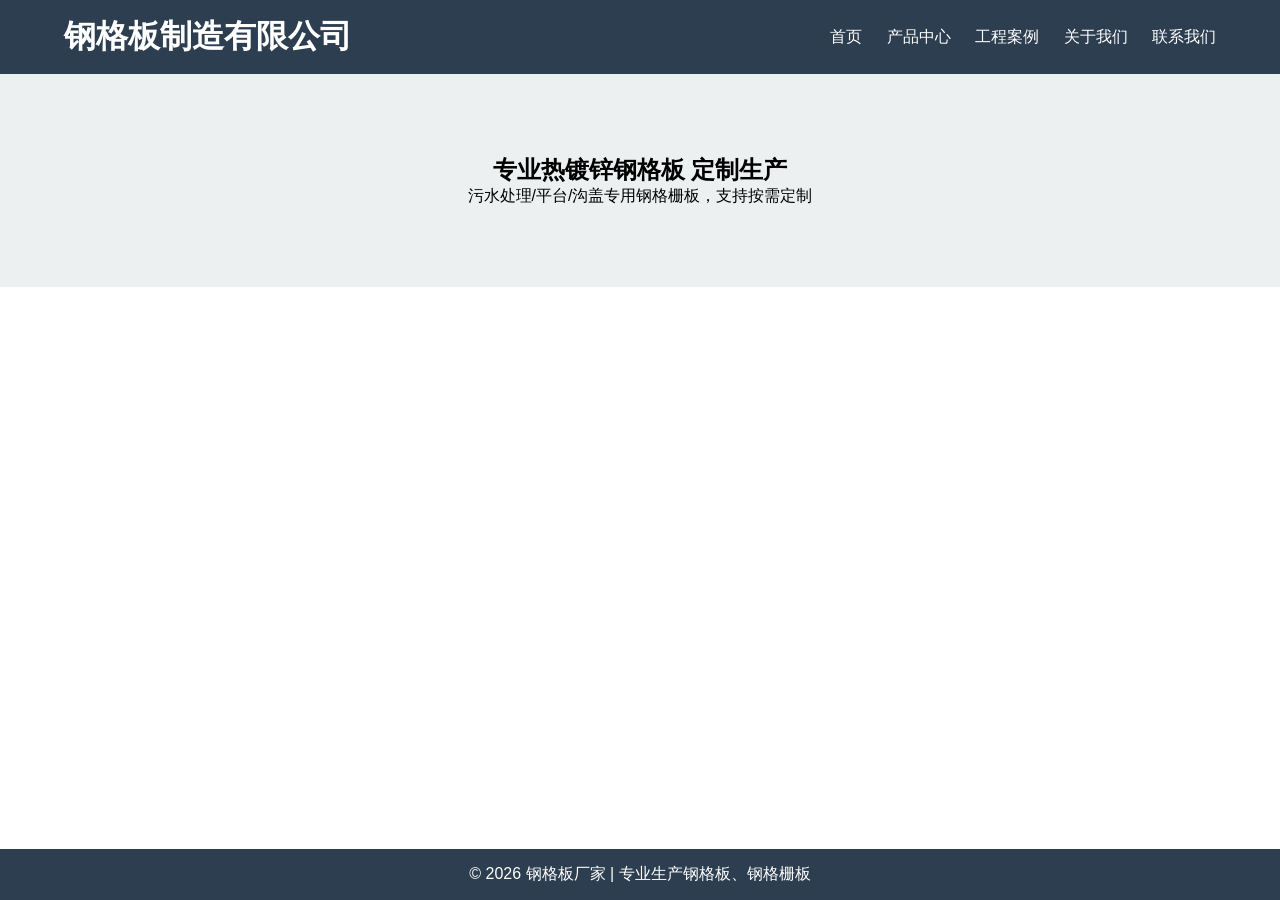
<file: index.html>
<!DOCTYPE html>
<html lang="zh-CN">
<head>
    <meta charset="UTF-8">
    <meta name="viewport" content="width=device-width, initial-scale=1.0">
    <title>钢格板厂家 - 专业钢格栅板定制</title>
    <style>
    * {
        margin: 0;
        padding: 0;
        box-sizing: border-box;
        font-family: "微软雅黑", sans-serif;
    }

    header {
        background: #2c3e50;
        color: white;
        padding: 15px 5%;
        display: flex;
        justify-content: space-between;
        align-items: center;
    }

    nav a {
        color: white;
        margin-left: 20px;
        text-decoration: none;
    }

    .banner {
        background: #ecf0f1;
        padding: 80px 5%;
        text-align: center;
    }

    footer {
        background: #2c3e50;
        color: white;
        text-align: center;
        padding: 15px;
        position: fixed;
        bottom: 0;
        width: 100%;
    }
    </style>
</head>
<body>
    <header>
        <h1>钢格板制造有限公司</h1>
        <nav>
            <a href=" ">首页</a >
            <a href="products.html">产品中心</a >
            <a href="cases.html">工程案例</a >
            <a href="about.html">关于我们</a >
            <a href="contact.html">联系我们</a >
        </nav>
    </header>

    <section class="banner">
        <h2>专业热镀锌钢格板 定制生产</h2>
        <p>污水处理/平台/沟盖专用钢格栅板，支持按需定制</p >
    </section>

    <footer>
        <p>© 2026 钢格板厂家 | 专业生产钢格板、钢格栅板</p >
    </footer>
</body>
</html>
</file>
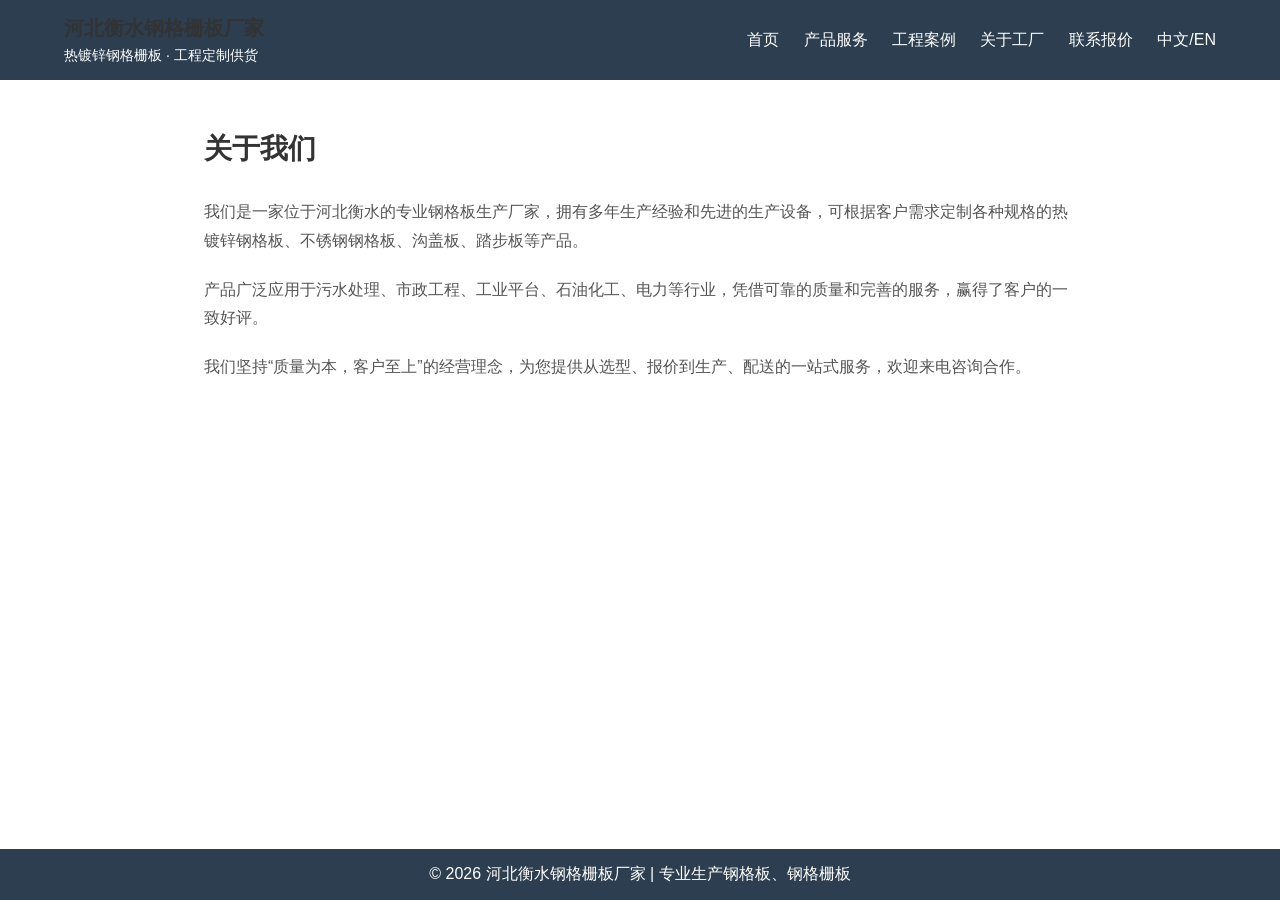
<file: about.html>
<!DOCTYPE html>
<html lang="zh-CN">
<head>
    <meta charset="UTF-8">
    <meta name="viewport" content="width=device-width, initial-scale=1.0">
    <title>关于工厂 | 河北衡水钢格栅板厂家</title>
    <style>
    * {
        margin: 0;
        padding: 0;
        box-sizing: border-box;
        font-family: "微软雅黑", sans-serif;
    }

    header {
        background: #2c3e50;
        color: white;
        padding: 15px 5%;
        display: flex;
        justify-content: space-between;
        align-items: center;
    }

    .header-title h1 {
        font-size: 20px;
        margin-bottom: 5px;
    }

    .header-title p {
        font-size: 14px;
    }

    nav a {
        color: white;
        margin-left: 20px;
        text-decoration: none;
    }

    .content {
        padding: 50px 5%;
        max-width: 1000px;
        margin: 0 auto;
    }

    h1 {
        font-size: 28px;
        margin-bottom: 30px;
        color: #333;
    }

    .about-text {
        line-height: 1.8;
        color: #555;
        margin-bottom: 20px;
    }

    footer {
        background: #2c3e50;
        color: white;
        text-align: center;
        padding: 15px;
        position: fixed;
        bottom: 0;
        width: 100%;
    }
    </style>
</head>
<body>
    <header>
        <div class="header-title">
            <h1>河北衡水钢格栅板厂家</h1>
            <p>热镀锌钢格栅板 · 工程定制供货</p >
        </div>
        <nav>
            <a href=" ">首页</a >
            <a href="products.html">产品服务</a >
            <a href="cases.html">工程案例</a >
            <a href="about.html">关于工厂</a >
            <a href="contact.html">联系报价</a >
            <a href="#">中文/EN</a >
        </nav>
    </header>

    <section class="content">
        <h1>关于我们</h1>
        <p class="about-text">
            我们是一家位于河北衡水的专业钢格板生产厂家，拥有多年生产经验和先进的生产设备，可根据客户需求定制各种规格的热镀锌钢格板、不锈钢钢格板、沟盖板、踏步板等产品。
        </p >
        <p class="about-text">
            产品广泛应用于污水处理、市政工程、工业平台、石油化工、电力等行业，凭借可靠的质量和完善的服务，赢得了客户的一致好评。
        </p >
        <p class="about-text">
            我们坚持“质量为本，客户至上”的经营理念，为您提供从选型、报价到生产、配送的一站式服务，欢迎来电咨询合作。
        </p >
    </section>

    <footer>
        <p>© 2026 河北衡水钢格栅板厂家 | 专业生产钢格板、钢格栅板</p >
    </footer>
</body>
</html>
</file>
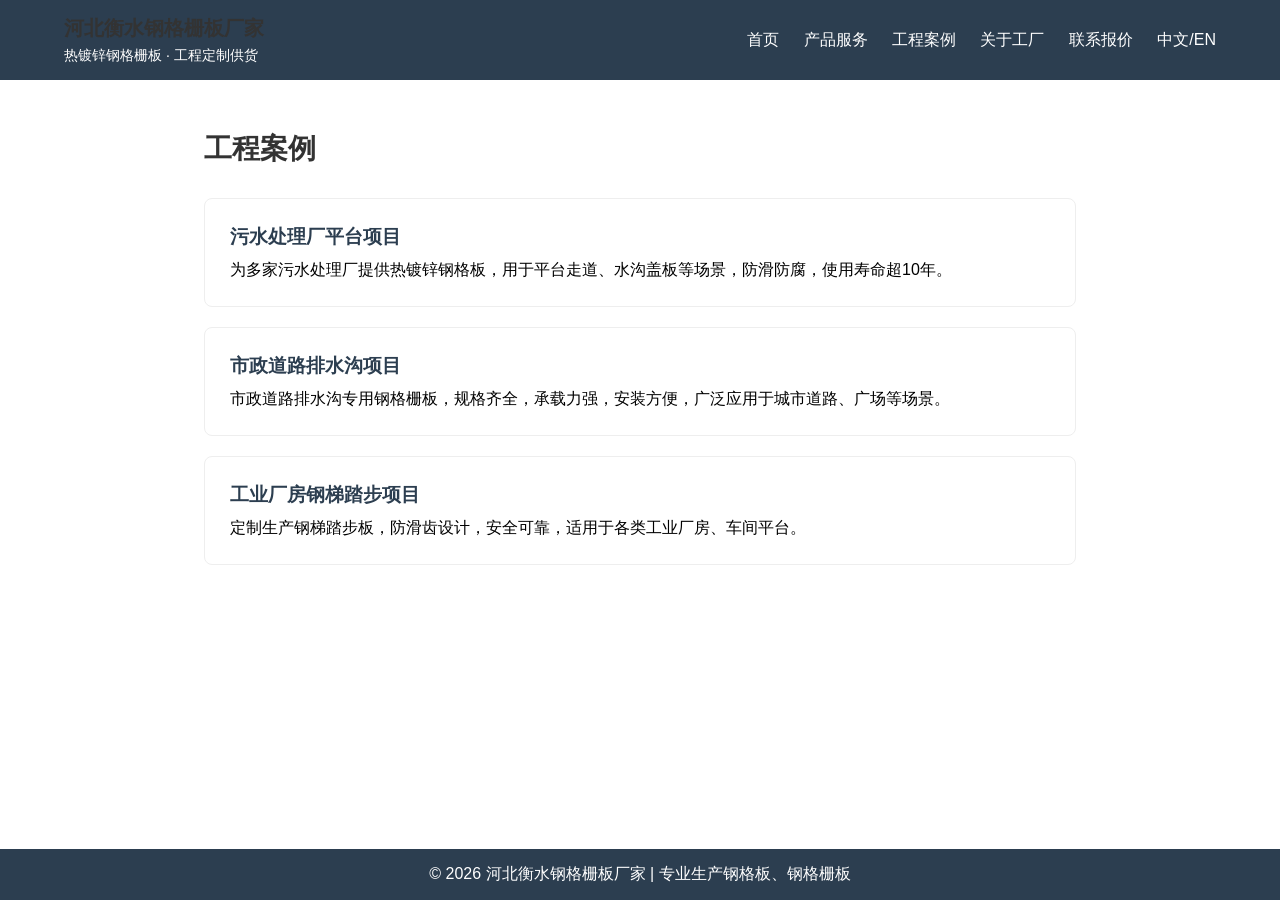
<file: cases.html>
<!DOCTYPE html>
<html lang="zh-CN">
<head>
    <meta charset="UTF-8">
    <meta name="viewport" content="width=device-width, initial-scale=1.0">
    <title>工程案例 | 河北衡水钢格栅板厂家</title>
    <style>
    * {
        margin: 0;
        padding: 0;
        box-sizing: border-box;
        font-family: "微软雅黑", sans-serif;
    }

    header {
        background: #2c3e50;
        color: white;
        padding: 15px 5%;
        display: flex;
        justify-content: space-between;
        align-items: center;
    }

    .header-title h1 {
        font-size: 20px;
        margin-bottom: 5px;
    }

    .header-title p {
        font-size: 14px;
    }

    nav a {
        color: white;
        margin-left: 20px;
        text-decoration: none;
    }

    .content {
        padding: 50px 5%;
        max-width: 1000px;
        margin: 0 auto;
    }

    h1 {
        font-size: 28px;
        margin-bottom: 30px;
        color: #333;
    }

    .case-item {
        border: 1px solid #eee;
        padding: 25px;
        margin-bottom: 20px;
        border-radius: 8px;
    }

    .case-item h3 {
        color: #2c3e50;
        margin-bottom: 10px;
    }

    footer {
        background: #2c3e50;
        color: white;
        text-align: center;
        padding: 15px;
        position: fixed;
        bottom: 0;
        width: 100%;
    }
    </style>
</head>
<body>
    <header>
        <div class="header-title">
            <h1>河北衡水钢格栅板厂家</h1>
            <p>热镀锌钢格栅板 · 工程定制供货</p >
        </div>
        <nav>
            <a href=" ">首页</a >
            <a href="products.html">产品服务</a >
            <a href="cases.html">工程案例</a >
            <a href="about.html">关于工厂</a >
            <a href="contact.html">联系报价</a >
            <a href="#">中文/EN</a >
        </nav>
    </header>

    <section class="content">
        <h1>工程案例</h1>

        <div class="case-item">
            <h3>污水处理厂平台项目</h3>
            <p>为多家污水处理厂提供热镀锌钢格板，用于平台走道、水沟盖板等场景，防滑防腐，使用寿命超10年。</p >
        </div>

        <div class="case-item">
            <h3>市政道路排水沟项目</h3>
            <p>市政道路排水沟专用钢格栅板，规格齐全，承载力强，安装方便，广泛应用于城市道路、广场等场景。</p >
        </div>

        <div class="case-item">
            <h3>工业厂房钢梯踏步项目</h3>
            <p>定制生产钢梯踏步板，防滑齿设计，安全可靠，适用于各类工业厂房、车间平台。</p >
        </div>
    </section>

    <footer>
        <p>© 2026 河北衡水钢格栅板厂家 | 专业生产钢格板、钢格栅板</p >
    </footer>
</body>
</html>
</file>
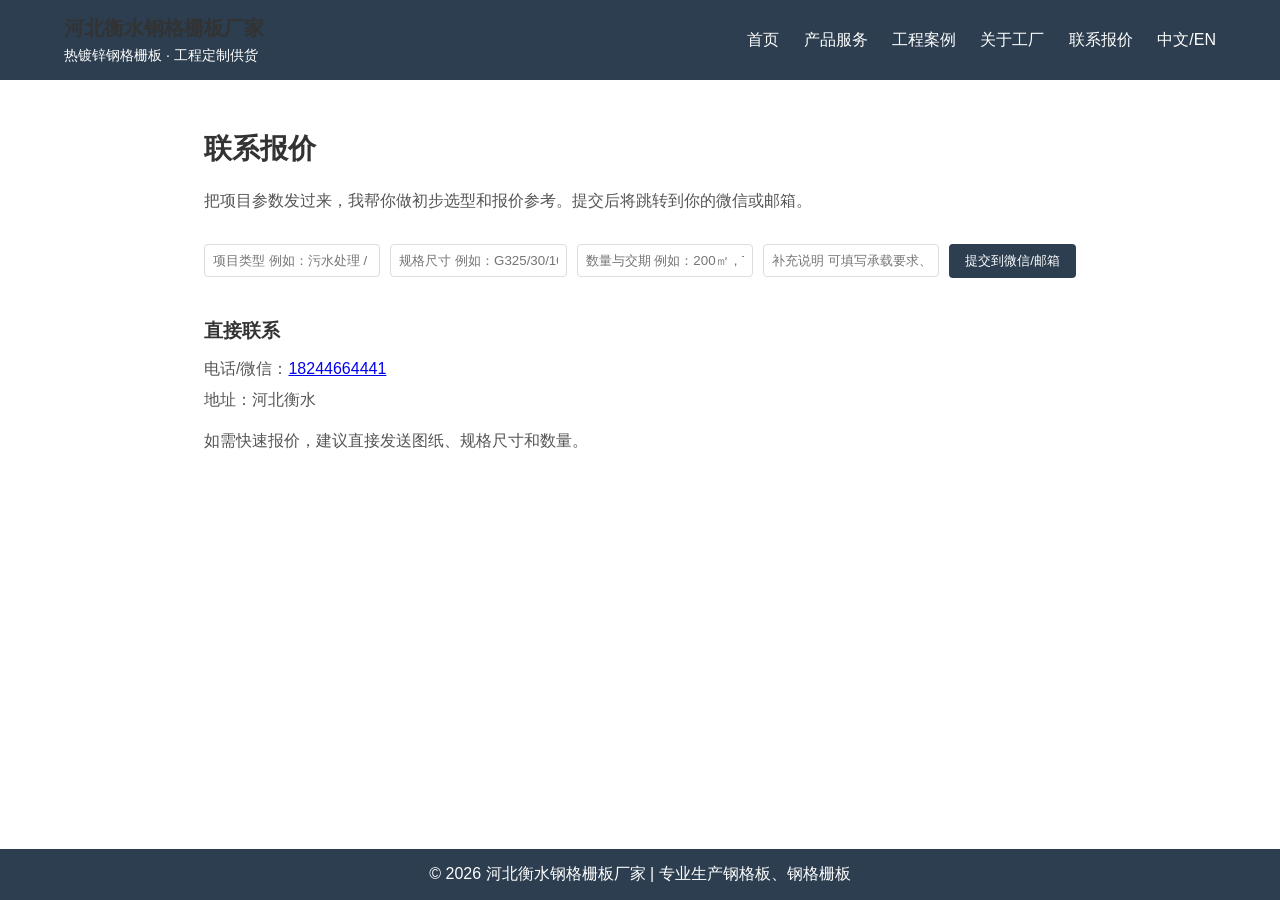
<file: contact.html>
<!DOCTYPE html>
<html lang="zh-CN">
<head>
    <meta charset="UTF-8">
    <meta name="viewport" content="width=device-width, initial-scale=1.0">
    <title>联系报价 | 河北衡水钢格栅板厂家</title>
    <style>
    * {
        margin: 0;
        padding: 0;
        box-sizing: border-box;
        font-family: "微软雅黑", sans-serif;
    }

    header {
        background: #2c3e50;
        color: white;
        padding: 15px 5%;
        display: flex;
        justify-content: space-between;
        align-items: center;
    }

    nav a {
        color: white;
        margin-left: 20px;
        text-decoration: none;
    }

    .content {
        padding: 50px 5%;
        max-width: 1000px;
        margin: 0 auto;
    }

    h1 {
        font-size: 28px;
        margin-bottom: 20px;
        color: #333;
    }

    .desc {
        margin-bottom: 30px;
        color: #555;
        line-height: 1.6;
    }

    .form-row {
        display: flex;
        gap: 10px;
        margin-bottom: 20px;
        flex-wrap: wrap;
    }

    .form-item {
        flex: 1;
        min-width: 150px;
    }

    .form-item input {
        width: 100%;
        padding: 8px;
        border: 1px solid #ddd;
        border-radius: 4px;
    }

    .submit-btn {
        padding: 8px 16px;
        background: #2c3e50;
        color: white;
        border: none;
        border-radius: 4px;
        cursor: pointer;
    }

    .direct-contact {
        margin-top: 40px;
    }

    .direct-contact h3 {
        margin-bottom: 15px;
        color: #333;
    }

    .direct-contact p {
        margin-bottom: 10px;
        color: #555;
    }

    footer {
        background: #2c3e50;
        color: white;
        text-align: center;
        padding: 15px;
        position: fixed;
        bottom: 0;
        width: 100%;
    }
    </style>
</head>
<body>
    <header>
        <div>
            <h1 style="font-size: 20px; margin-bottom: 5px;">河北衡水钢格栅板厂家</h1>
            <p style="font-size: 14px;">热镀锌钢格栅板 · 工程定制供货</p >
        </div>
        <nav>
            <a href=" ">首页</a >
            <a href="products.html">产品服务</a >
            <a href="cases.html">工程案例</a >
            <a href="about.html">关于工厂</a >
            <a href="contact.html">联系报价</a >
            <a href="#">中文/EN</a >
        </nav>
    </header>

    <section class="content">
        <h1>联系报价</h1>
        <p class="desc">把项目参数发过来，我帮你做初步选型和报价参考。提交后将跳转到你的微信或邮箱。</p >

        <div class="form-row">
            <div class="form-item">
                <input type="text" placeholder="项目类型 例如：污水处理 / 市政工程">
            </div>
            <div class="form-item">
                <input type="text" placeholder="规格尺寸 例如：G325/30/100，或图纸">
            </div>
            <div class="form-item">
                <input type="text" placeholder="数量与交期 例如：200㎡，7天内">
            </div>
            <div class="form-item">
                <input type="text" placeholder="补充说明 可填写承载要求、使用环境、是否需要热镀锌等">
            </div>
            <button class="submit-btn">提交到微信/邮箱</button>
        </div>

        <div class="direct-contact">
            <h3>直接联系</h3>
            <p>电话/微信：<a href="tel:18244664441">18244664441</a ></p >
            <p>地址：河北衡水</p >
            <p style="margin-top: 20px; color: #555;">如需快速报价，建议直接发送图纸、规格尺寸和数量。</p >
        </div>
    </section>

    <footer>
        <p>© 2026 河北衡水钢格栅板厂家 | 专业生产钢格板、钢格栅板</p >
    </footer>
</body>
</html>
</file>
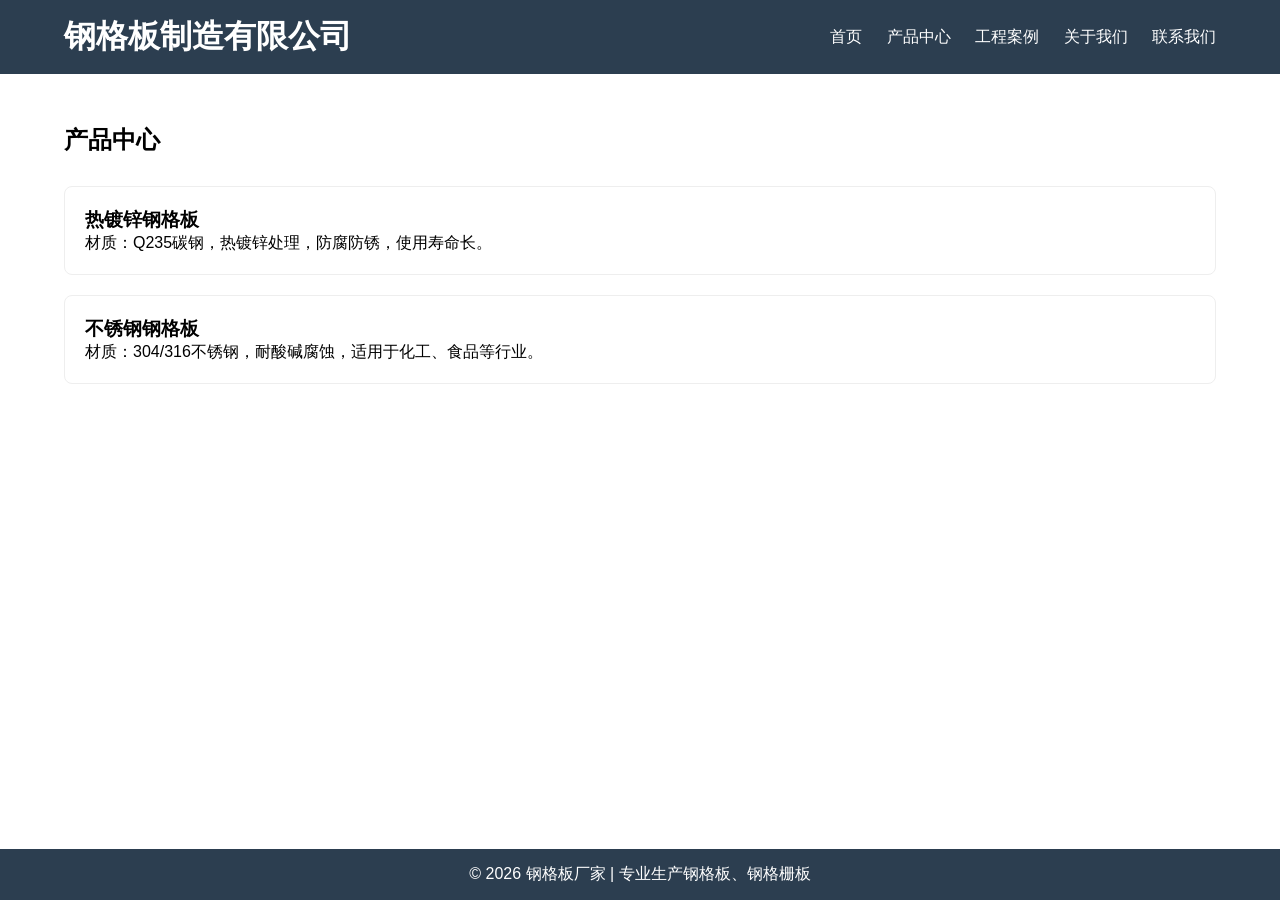
<file: products.html>
<!DOCTYPE html>
<html lang="zh-CN">
<head>
    <meta charset="UTF-8">
    <meta name="viewport" content="width=device-width, initial-scale=1.0">
    <title>产品中心 - 钢格板厂家</title>
    <style>
    * {
        margin: 0;
        padding: 0;
        box-sizing: border-box;
        font-family: "微软雅黑", sans-serif;
    }

    header {
        background: #2c3e50;
        color: white;
        padding: 15px 5%;
        display: flex;
        justify-content: space-between;
        align-items: center;
    }

    nav a {
        color: white;
        margin-left: 20px;
        text-decoration: none;
    }

    .content {
        padding: 50px 5%;
    }

    h2 {
        margin-bottom: 30px;
    }

    .product-item {
        border: 1px solid #eee;
        padding: 20px;
        margin-bottom: 20px;
        border-radius: 8px;
    }

    footer {
        background: #2c3e50;
        color: white;
        text-align: center;
        padding: 15px;
        position: fixed;
        bottom: 0;
        width: 100%;
    }
    </style>
</head>
<body>
    <header>
        <h1>钢格板制造有限公司</h1>
        <nav>
            <a href=" ">首页</a >
            <a href="products.html">产品中心</a >
            <a href="cases.html">工程案例</a >
            <a href="about.html">关于我们</a >
            <a href="contact.html">联系我们</a >
        </nav>
    </header>

    <section class="content">
        <h2>产品中心</h2>
        <div class="product-item">
            <h3>热镀锌钢格板</h3>
            <p>材质：Q235碳钢，热镀锌处理，防腐防锈，使用寿命长。</p >
        </div>
        <div class="product-item">
            <h3>不锈钢钢格板</h3>
            <p>材质：304/316不锈钢，耐酸碱腐蚀，适用于化工、食品等行业。</p >
        </div>
    </section>

    <footer>
        <p>© 2026 钢格板厂家 | 专业生产钢格板、钢格栅板</p >
    </footer>
</body>
</html>
</file>
